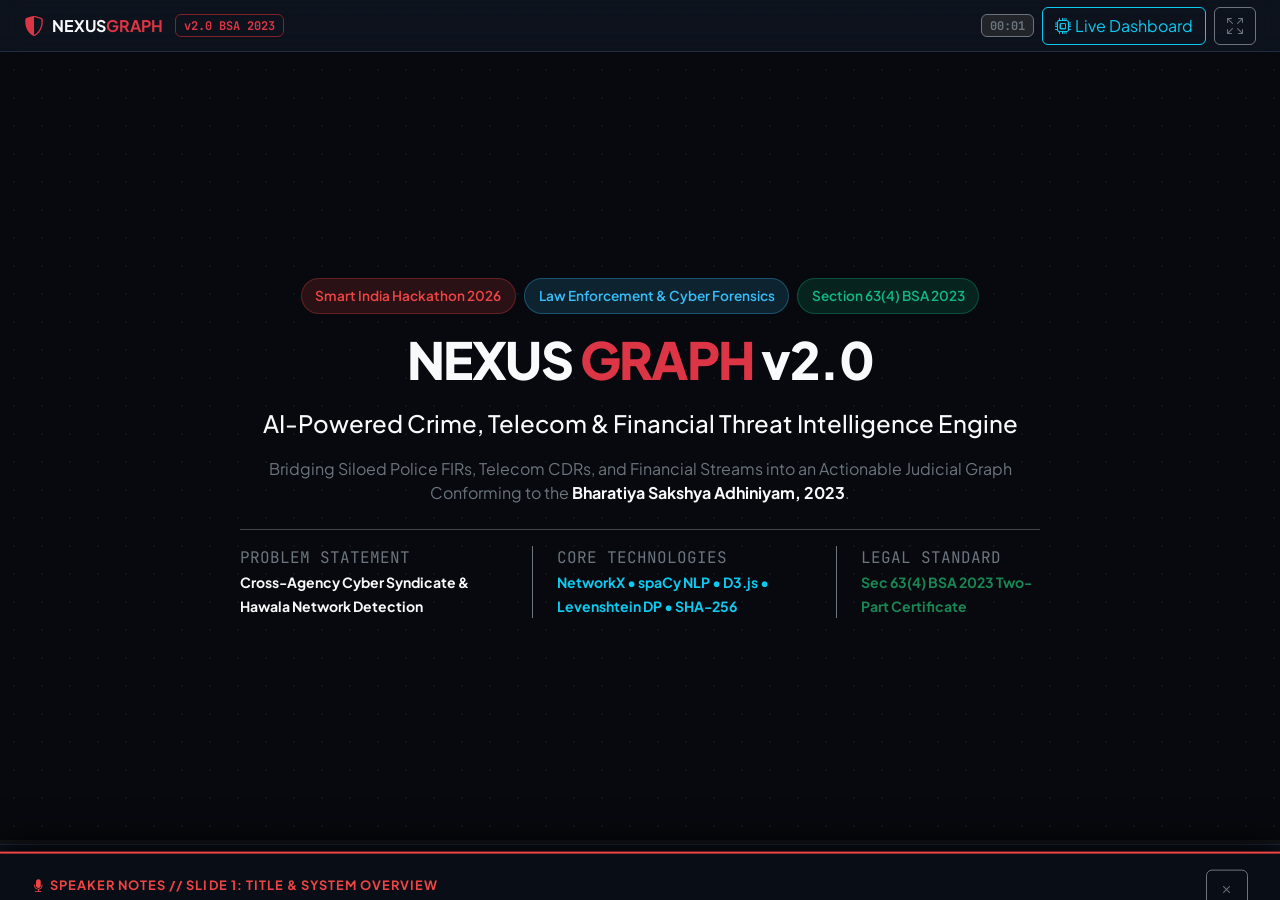
<file: frontend/presentation.html>
<!DOCTYPE html>
<html lang="en" data-bs-theme="dark">
<head>
    <meta charset="UTF-8">
    <meta name="viewport" content="width=device-width, initial-scale=1.0">
    <title>NEXUS GRAPH v2.0 // Pitch Deck & Presentation</title>
    
    <!-- Bootstrap 5 CSS -->
    <link href="https://cdn.jsdelivr.net/npm/bootstrap@5.3.3/dist/css/bootstrap.min.css" rel="stylesheet">
    <!-- Bootstrap Icons -->
    <link rel="stylesheet" href="https://cdn.jsdelivr.net/npm/bootstrap-icons@1.11.3/font/bootstrap-icons.min.css">
    <!-- Google Fonts -->
    <link rel="preconnect" href="https://fonts.googleapis.com">
    <link rel="preconnect" href="https://fonts.gstatic.com" crossorigin>
    <link href="https://fonts.googleapis.com/css2?family=JetBrains+Mono:wght@300;400;500;600;700&family=Plus+Jakarta+Sans:wght@400;500;600;700;800&display=swap" rel="stylesheet">

    <style>
        :root {
            --bg-primary: #07090e;
            --bg-surface: #0f1420;
            --bg-surface-elevated: #161e30;
            --border-color: #222d42;
            --accent-red: #ef4444;
            --accent-blue: #38bdf8;
            --accent-purple: #a855f7;
            --accent-yellow: #f59e0b;
            --accent-green: #10b981;
            --text-main: #f8fafc;
            --text-muted: #94a3b8;
        }

        * {
            box-sizing: border-box;
            user-select: none;
        }

        body {
            background-color: var(--bg-primary);
            color: var(--text-main);
            font-family: 'Plus Jakarta Sans', sans-serif;
            margin: 0;
            padding: 0;
            overflow: hidden;
            height: 100vh;
            width: 100vw;
        }

        .font-mono {
            font-family: 'JetBrains Mono', monospace;
        }

        /* Slide Container */
        .presentation-wrapper {
            position: relative;
            width: 100vw;
            height: 100vh;
            display: flex;
            flex-direction: column;
            justify-content: space-between;
        }

        /* Top Bar */
        .deck-header {
            height: 52px;
            background: rgba(15, 20, 32, 0.85);
            backdrop-filter: blur(12px);
            border-bottom: 1px solid var(--border-color);
            display: flex;
            align-items: center;
            justify-content: space-between;
            padding: 0 1.5rem;
            z-index: 50;
        }

        /* Slide Body Viewport */
        .deck-body {
            flex: 1;
            position: relative;
            overflow: hidden;
            display: flex;
            align-items: center;
            justify-content: center;
            padding: 1.5rem 3rem;
        }

        .slide {
            display: none;
            width: 100%;
            max-width: 1350px;
            height: 100%;
            max-height: 820px;
            opacity: 0;
            transform: scale(0.98);
            transition: opacity 0.3s ease, transform 0.3s ease;
            flex-direction: column;
            justify-content: center;
        }

        .slide.active {
            display: flex;
            opacity: 1;
            transform: scale(1);
        }

        /* Bottom Controls Bar */
        .deck-footer {
            height: 56px;
            background: rgba(15, 20, 32, 0.95);
            border-top: 1px solid var(--border-color);
            display: flex;
            align-items: center;
            justify-content: space-between;
            padding: 0 2rem;
            z-index: 50;
        }

        /* Progress Bar */
        .deck-progress-container {
            position: absolute;
            bottom: 56px;
            left: 0;
            width: 100%;
            height: 4px;
            background: rgba(255, 255, 255, 0.05);
            z-index: 60;
        }

        .deck-progress-bar {
            height: 100%;
            background: linear-gradient(90deg, #ef4444, #38bdf8);
            width: 0%;
            transition: width 0.3s ease;
        }

        /* Cards & Styling */
        .deck-card {
            background: var(--bg-surface);
            border: 1px solid var(--border-color);
            border-radius: 12px;
            padding: 1.25rem 1.5rem;
            transition: transform 0.2s, border-color 0.2s;
        }

        .deck-card:hover {
            border-color: #3b82f6;
            transform: translateY(-2px);
        }

        .hero-title {
            font-size: 3.2rem;
            font-weight: 800;
            line-height: 1.15;
            letter-spacing: -0.03em;
        }

        .slide-heading {
            font-size: 2.1rem;
            font-weight: 800;
            letter-spacing: -0.02em;
            margin-bottom: 0.25rem;
        }

        .slide-subheading {
            font-size: 1.05rem;
            color: var(--text-muted);
            margin-bottom: 1.5rem;
        }

        .metric-pill {
            display: inline-flex;
            align-items: center;
            gap: 0.5rem;
            padding: 0.4rem 0.85rem;
            border-radius: 9999px;
            font-size: 0.85rem;
            font-weight: 600;
        }

        .pill-danger {
            background: rgba(239, 68, 68, 0.15);
            color: #ef4444;
            border: 1px solid rgba(239, 68, 68, 0.3);
        }

        .pill-blue {
            background: rgba(56, 189, 248, 0.15);
            color: #38bdf8;
            border: 1px solid rgba(56, 189, 248, 0.3);
        }

        .pill-green {
            background: rgba(16, 185, 129, 0.15);
            color: #10b981;
            border: 1px solid rgba(16, 185, 129, 0.3);
        }

        .pill-purple {
            background: rgba(168, 85, 247, 0.15);
            color: #c084fc;
            border: 1px solid rgba(168, 85, 247, 0.3);
        }

        /* Speaker Notes Drawer */
        .notes-drawer {
            position: fixed;
            bottom: 56px;
            left: 0;
            width: 100%;
            background: #090d16;
            border-top: 2px solid #ef4444;
            padding: 1rem 2rem;
            max-height: 220px;
            overflow-y: auto;
            transform: translateY(105%);
            transition: transform 0.25s ease-in-out;
            z-index: 100;
            box-shadow: 0 -10px 30px rgba(0, 0, 0, 0.8);
        }

        .notes-drawer.open {
            transform: translateY(0);
        }

        .notes-title {
            font-size: 0.8rem;
            text-transform: uppercase;
            letter-spacing: 0.08em;
            color: #ef4444;
            font-weight: 700;
            margin-bottom: 0.35rem;
        }

        .notes-content {
            font-size: 0.95rem;
            color: #e2e8f0;
            line-height: 1.5;
        }

        /* Step workflow bubbles */
        .phase-bubble {
            width: 36px;
            height: 36px;
            border-radius: 50%;
            display: flex;
            align-items: center;
            justify-content: center;
            font-weight: 700;
            font-size: 0.9rem;
            flex-shrink: 0;
        }

        /* Subtle grid background */
        .cyber-grid-bg {
            background-image: radial-gradient(rgba(56, 189, 248, 0.08) 1px, transparent 1px);
            background-size: 28px 28px;
        }

        /* Custom scrollbar */
        ::-webkit-scrollbar {
            width: 6px;
            height: 6px;
        }
        ::-webkit-scrollbar-track {
            background: rgba(0,0,0,0.2);
        }
        ::-webkit-scrollbar-thumb {
            background: #334155;
            border-radius: 3px;
        }
    </style>
</head>
<body class="cyber-grid-bg">

    <div class="presentation-wrapper">
        
        <!-- Header -->
        <header class="deck-header">
            <div class="d-flex align-items-center gap-2">
                <i class="bi bi-shield-shaded text-danger fs-5"></i>
                <span class="fw-bold tracking-wide">NEXUS<span class="text-danger">GRAPH</span></span>
                <span class="badge text-bg-danger-subtle text-danger border border-danger-subtle ms-1 font-mono">v2.0 BSA 2023</span>
            </div>

            <div class="d-flex align-items-center gap-2">
                <span class="badge bg-dark border border-secondary text-secondary font-mono" id="slide-timer">00:00</span>
                <a href="/" target="_blank" class="btn btn-xs btn-outline-info d-flex align-items-center gap-1">
                    <i class="bi bi-cpu"></i>
                    <span>Live Dashboard</span>
                </a>
                <button class="btn btn-xs btn-outline-secondary" id="btn-toggle-fullscreen" title="Toggle Fullscreen (F)">
                    <i class="bi bi-arrows-fullscreen"></i>
                </button>
            </div>
        </header>

        <!-- Slide Body Viewport -->
        <main class="deck-body" id="slide-viewport">

            <!-- SLIDE 1: TITLE SLIDE -->
            <section class="slide active" data-slide="1">
                <div class="text-center my-auto">
                    <div class="d-inline-flex align-items-center gap-2 mb-3">
                        <span class="metric-pill pill-danger">Smart India Hackathon 2026</span>
                        <span class="metric-pill pill-blue">Law Enforcement & Cyber Forensics</span>
                        <span class="metric-pill pill-green">Section 63(4) BSA 2023</span>
                    </div>

                    <h1 class="hero-title mb-3">
                        NEXUS <span class="text-danger">GRAPH</span> v2.0
                    </h1>
                    <p class="fs-4 text-light fw-medium mb-3" style="max-width: 900px; margin: 0 auto;">
                        AI-Powered Crime, Telecom & Financial Threat Intelligence Engine
                    </p>
                    <p class="text-secondary fs-6 mb-4" style="max-width: 780px; margin: 0 auto;">
                        Bridging Siloed Police FIRs, Telecom CDRs, and Financial Streams into an Actionable Judicial Graph Conforming to the <strong class="text-light">Bharatiya Sakshya Adhiniyam, 2023</strong>.
                    </p>

                    <div class="d-flex justify-content-center gap-4 text-start mt-4 pt-3 border-top border-secondary-subtle" style="max-width: 800px; margin: 0 auto;">
                        <div>
                            <span class="tiny-text text-secondary d-block font-mono">PROBLEM STATEMENT</span>
                            <strong class="text-light small">Cross-Agency Cyber Syndicate & Hawala Network Detection</strong>
                        </div>
                        <div class="border-start border-secondary ps-4">
                            <span class="tiny-text text-secondary d-block font-mono">CORE TECHNOLOGIES</span>
                            <strong class="text-info small">NetworkX • spaCy NLP • D3.js • Levenshtein DP • SHA-256</strong>
                        </div>
                        <div class="border-start border-secondary ps-4">
                            <span class="tiny-text text-secondary d-block font-mono">LEGAL STANDARD</span>
                            <strong class="text-success small">Sec 63(4) BSA 2023 Two-Part Certificate</strong>
                        </div>
                    </div>
                </div>
            </section>

            <!-- SLIDE 2: THE PROBLEM STATEMENT -->
            <section class="slide" data-slide="2">
                <div class="mb-4">
                    <span class="metric-pill pill-danger mb-2 font-mono">THE GROUND REALITY</span>
                    <h2 class="slide-heading">The Organized Cybercrime Syndicate Playbook</h2>
                    <p class="slide-subheading">Why interstate criminal networks outmaneuver traditional policing methods</p>
                </div>

                <div class="row g-3">
                    <div class="col-md-3">
                        <div class="deck-card h-100 border-danger">
                            <div class="d-flex align-items-center gap-2 text-danger mb-2">
                                <i class="bi bi-sim-slash fs-4"></i>
                                <h6 class="fw-bold mb-0">SIM Churning</h6>
                            </div>
                            <p class="small text-secondary mb-2">
                                Suspects deactivate phone numbers every 48 hours to evade telecom wiretaps, switching to fresh burner numbers while preserving their target accomplice contact circles.
                            </p>
                            <span class="badge text-bg-danger font-mono tiny-text">85%+ Target Continuity</span>
                        </div>
                    </div>

                    <div class="col-md-3">
                        <div class="deck-card h-100 border-warning">
                            <div class="d-flex align-items-center gap-2 text-warning mb-2">
                                <i class="bi bi-person-exclamation fs-4"></i>
                                <h6 class="fw-bold mb-0">Alias Morphing</h6>
                            </div>
                            <p class="small text-secondary mb-2">
                                Suspects exploit cross-jurisdictional spelling variations across police stations (e.g. <em>"Rahul"</em> in Delhi vs. <em>"Raahul"</em> in Bengaluru), fragmenting FIR records.
                            </p>
                            <span class="badge text-bg-warning text-dark font-mono tiny-text">Levenshtein Dist &le; 2</span>
                        </div>
                    </div>

                    <div class="col-md-3">
                        <div class="deck-card h-100 border-info">
                            <div class="d-flex align-items-center gap-2 text-info mb-2">
                                <i class="bi bi-cash-stack fs-4"></i>
                                <h6 class="fw-bold mb-0">Digital Mule Layering</h6>
                            </div>
                            <p class="small text-secondary mb-2">
                                Siphoned fraud funds (BEC, loan app extortion, phishing) are fragmented and wired across 4 to 6 mule accounts within minutes across multiple state boundaries.
                            </p>
                            <span class="badge text-bg-info font-mono tiny-text">Multi-Hop Asset Siphoning</span>
                        </div>
                    </div>

                    <div class="col-md-3">
                        <div class="deck-card h-100 border-purple" style="border-color: #a855f7 !important;">
                            <div class="d-flex align-items-center gap-2 text-purple mb-2" style="color: #c084fc;">
                                <i class="bi bi-truck fs-4"></i>
                                <h6 class="fw-bold mb-0">Fugitive Logistics</h6>
                            </div>
                            <p class="small text-secondary mb-2">
                                Human trafficking and extortion syndicates utilize rapid interstate transit bookings (IRCTC, RedBus) paired with high-frequency, short hotel stays (OYO, Treebo).
                            </p>
                            <span class="badge text-bg-secondary font-mono tiny-text" style="color: #c084fc;">Anti-Trafficking Filter</span>
                        </div>
                    </div>
                </div>

                <div class="mt-4 p-3 bg-dark rounded border border-secondary d-flex align-items-center justify-content-between">
                    <div class="d-flex align-items-center gap-3">
                        <i class="bi bi-exclamation-triangle-fill text-danger fs-3"></i>
                        <div>
                            <strong class="text-light small d-block">The Operational Dilemma</strong>
                            <span class="tiny-text text-secondary">Police departments operate in isolated digital silos: FIR narratives are stored in text databases, CDRs in telecom CSV dumps, and bank trails in PDF statements. Triangulating them manually takes weeks!</span>
                        </div>
                    </div>
                </div>
            </section>

            <!-- SLIDE 3: THE LEGAL BOTTLENECK (BSA 2023) -->
            <section class="slide" data-slide="3">
                <div class="mb-4">
                    <span class="metric-pill pill-danger mb-2 font-mono">LEGAL COMPLIANCE MILESTONE</span>
                    <h2 class="slide-heading">The Indian Evidence Act is Repealed: Enter BSA 2023</h2>
                    <p class="slide-subheading">How Section 63(4) of Bharatiya Sakshya Adhiniyam, 2023 transforms electronic evidence in courts</p>
                </div>

                <div class="row g-4 align-items-center">
                    <div class="col-md-6">
                        <div class="deck-card border-secondary h-100">
                            <h5 class="fw-bold text-danger mb-3 d-flex align-items-center gap-2">
                                <i class="bi bi-shield-x"></i>
                                <span>The Fatal Weakness in Cyber Prosecution</span>
                            </h5>
                            <p class="text-secondary small mb-3">
                                Under the previous Section 65B of the Indian Evidence Act, 1872, electronic evidence was routinely dismissed by defense counsels citing lack of tamper-proof custody, custody gaps, and missing technical certifications.
                            </p>
                            <div class="p-3 bg-dark rounded border border-danger-subtle mb-2">
                                <div class="fw-bold text-danger small mb-1">Section 63(4) BSA 2023 Mandate:</div>
                                <p class="tiny-text text-light font-mono mb-0">
                                    Electronic records (CDRs, server logs, bank extracts, extracted chats) MUST be accompanied by a mandatory two-part certificate verifying hardware custody, system integrity, and cryptographic hash validation.
                                </p>
                            </div>
                            <p class="tiny-text text-secondary mb-0">
                                <em>Failure to compute and seal evidence at the exact moment of ingestion renders the entire digital investigation inadmissible in High Courts and trial courts.</em>
                            </p>
                        </div>
                    </div>

                    <div class="col-md-6">
                        <div class="deck-card border-success h-100">
                            <h5 class="fw-bold text-success mb-3 d-flex align-items-center gap-2">
                                <i class="bi bi-shield-check"></i>
                                <span>How Nexus Graph Automates Legal Admissibility</span>
                            </h5>
                            
                            <div class="d-flex flex-column gap-3">
                                <div class="d-flex align-items-start gap-3">
                                    <div class="phase-bubble bg-success text-dark">A</div>
                                    <div>
                                        <strong class="text-light small d-block">Instant Ingestion Hashing (Zero-Day Seal)</strong>
                                        <span class="tiny-text text-secondary">Immediate execution of <code>hashlib.sha256()</code> across every raw CSV, FIR narrative, and API payload upon receipt.</span>
                                    </div>
                                </div>

                                <div class="d-flex align-items-start gap-3">
                                    <div class="phase-bubble bg-primary text-light">B</div>
                                    <div>
                                        <strong class="text-light small d-block">Part A: System Operator Declaration (Sec 63(4)(a))</strong>
                                        <span class="tiny-text text-secondary">Automated recording of machine ID, operating system, software version, lawful custody, and ingestion timestamp.</span>
                                    </div>
                                </div>

                                <div class="d-flex align-items-start gap-3">
                                    <div class="phase-bubble bg-info text-dark">C</div>
                                    <div>
                                        <strong class="text-light small d-block">Part B: Independent Forensic Examiner Certification (Sec 63(4)(b))</strong>
                                        <span class="tiny-text text-secondary">Digital cryptographic verification confirming 0% collision, exact SHA-256 match, and official forensic stamp in ready-to-print PDF.</span>
                                    </div>
                                </div>
                            </div>
                        </div>
                    </div>
                </div>
            </section>

            <!-- SLIDE 4: THE NEXUS GRAPH SOLUTION -->
            <section class="slide" data-slide="4">
                <div class="mb-4">
                    <span class="metric-pill pill-blue mb-2 font-mono">SOLUTION ARCHITECTURE</span>
                    <h2 class="slide-heading">Introducing NEXUS GRAPH v2.0</h2>
                    <p class="slide-subheading">A holistic, end-to-end intelligence engine uniting Graph ML, Legal Cryptography, and Tactical Intercept</p>
                </div>

                <div class="row g-3">
                    <div class="col-md-4">
                        <div class="deck-card h-100 border-primary">
                            <div class="d-flex align-items-center gap-2 text-info mb-2">
                                <i class="bi bi-diagram-3 fs-3"></i>
                                <h6 class="fw-bold mb-0">Multi-Relational Graph Engine</h6>
                            </div>
                            <p class="small text-secondary mb-2">
                                In-memory <strong>NetworkX</strong> graph mapping suspects, bank accounts, burner phones, vehicles, cell towers, and FIRs into interconnected topologies.
                            </p>
                            <span class="badge text-bg-primary font-mono tiny-text">Betweenness Centrality</span>
                        </div>
                    </div>

                    <div class="col-md-4">
                        <div class="deck-card h-100 border-warning">
                            <div class="d-flex align-items-center gap-2 text-warning mb-2">
                                <i class="bi bi-cpu fs-3"></i>
                                <h6 class="fw-bold mb-0">Autonomous Threat ML Suites</h6>
                            </div>
                            <p class="small text-secondary mb-2">
                                Algorithmic engines running SIM churn bipartite matching ($\ge 85\%$), BTS cell tower co-location clustering ($\le 10$m), and anti-trafficking transit filters.
                            </p>
                            <span class="badge text-bg-warning text-dark font-mono tiny-text">Real-Time Syndicate Halo</span>
                        </div>
                    </div>

                    <div class="col-md-4">
                        <div class="deck-card h-100 border-danger">
                            <div class="d-flex align-items-center gap-2 text-danger mb-2">
                                <i class="bi bi-broadcast fs-3"></i>
                                <h6 class="fw-bold mb-0">Nationwide Police APB Grid</h6>
                            </div>
                            <p class="small text-secondary mb-2">
                                One-click All-Points Bulletin dispatch transmitting verified suspect dossiers (aliases, accounts, getaway cars, phones) to state police stations via CCTNS.
                            </p>
                            <span class="badge text-bg-danger font-mono tiny-text">Inter-Agency CCTNS Grid</span>
                        </div>
                    </div>
                </div>

                <div class="mt-4 row g-3">
                    <div class="col-md-6">
                        <div class="p-3 bg-dark rounded border border-secondary d-flex align-items-center gap-3">
                            <i class="bi bi-fingerprint text-info fs-2"></i>
                            <div>
                                <strong class="text-light small d-block">Forensic NLP & Identity Resolution</strong>
                                <span class="tiny-text text-secondary">Extracts Indian RTO vehicle plates (DL, MH, KA, WB), bank accounts, and merges spelling variants via dynamic programming Levenshtein distance ($\le 2$).</span>
                            </div>
                        </div>
                    </div>
                    <div class="col-md-6">
                        <div class="p-3 bg-dark rounded border border-secondary d-flex align-items-center gap-3">
                            <i class="bi bi-file-earmark-pdf-fill text-success fs-2"></i>
                            <div>
                                <strong class="text-light small d-block">Judicial Certification Engine (BSA 2023)</strong>
                                <span class="tiny-text text-secondary">Generates Section 63(4) Part A & Part B PDF certificates with calculated SHA-256 digests and independent forensic stamps on the fly.</span>
                            </div>
                        </div>
                    </div>
                </div>
            </section>

            <!-- SLIDE 5: 5-PHASE ARCHITECTURE BLUEPRINT -->
            <section class="slide" data-slide="5">
                <div class="mb-3">
                    <span class="metric-pill pill-purple mb-2 font-mono">SYSTEM BLUEPRINT</span>
                    <h2 class="slide-heading">The 5-Phase End-to-End Pipeline</h2>
                    <p class="slide-subheading">From raw unstructured police narratives to court-admissible visual intelligence</p>
                </div>

                <div class="d-flex flex-column gap-2">
                    <div class="deck-card py-2.5 px-3 border-secondary d-flex align-items-center justify-content-between">
                        <div class="d-flex align-items-center gap-3">
                            <span class="phase-bubble bg-danger text-light">P1</span>
                            <div>
                                <strong class="text-light small">Phase 1: Ingestion & Fuzzy Resolution</strong>
                                <div class="tiny-text text-secondary">Raw FIRs + CDR CSVs + Financial Logs &rarr; Instant SHA-256 Hash &rarr; spaCy NER &rarr; Levenshtein DP (&le; 2 merge)</div>
                            </div>
                        </div>
                        <span class="badge text-bg-danger font-mono tiny-text">Unified Profiles</span>
                    </div>

                    <div class="deck-card py-2.5 px-3 border-secondary d-flex align-items-center justify-content-between">
                        <div class="d-flex align-items-center gap-3">
                            <span class="phase-bubble bg-warning text-dark">P2</span>
                            <div>
                                <strong class="text-light small">Phase 2: In-Memory Multi-Relational Graph</strong>
                                <div class="tiny-text text-secondary">NetworkX Engine &rarr; 6 Node Classes &rarr; 6 Directed Weighted Edges &rarr; <code>nx.betweenness_centrality()</code></div>
                            </div>
                        </div>
                        <span class="badge text-bg-warning text-dark font-mono tiny-text">Centrality Scoring</span>
                    </div>

                    <div class="deck-card py-2.5 px-3 border-secondary d-flex align-items-center justify-content-between">
                        <div class="d-flex align-items-center gap-3">
                            <span class="phase-bubble bg-info text-dark">P3</span>
                            <div>
                                <strong class="text-light small">Phase 3: Legal Cryptography (BSA 2023)</strong>
                                <div class="tiny-text text-secondary">Section 63(4) Engine &rarr; Part A System Operator Declaration + Part B Forensic Examiner Stamp &rarr; Two-Part Court PDF</div>
                            </div>
                        </div>
                        <span class="badge text-bg-info font-mono tiny-text">100% Admissible</span>
                    </div>

                    <div class="deck-card py-2.5 px-3 border-secondary d-flex align-items-center justify-content-between">
                        <div class="d-flex align-items-center gap-3">
                            <span class="phase-bubble bg-primary text-light">P4</span>
                            <div>
                                <strong class="text-light small">Phase 4: Algorithmic Threat Detection Suite</strong>
                                <div class="tiny-text text-secondary">SIM Churn (Bipartite &ge; 85%) + BTS Co-location (&le; 10 min window) + Logistics Filter (Transit + Short Hotel Stays)</div>
                            </div>
                        </div>
                        <span class="badge text-bg-primary font-mono tiny-text">Automated Flags</span>
                    </div>

                    <div class="deck-card py-2.5 px-3 border-secondary d-flex align-items-center justify-content-between">
                        <div class="d-flex align-items-center gap-3">
                            <span class="phase-bubble bg-success text-dark">P5</span>
                            <div>
                                <strong class="text-light small">Phase 5: Forensic Command & D3.js Visualizer</strong>
                                <div class="tiny-text text-secondary">Sky Blue SVG Canvas (#87CEEB) + Dynamic Centrality Radius + Leaflet Heatmap + Demographics + CCTNS APB Broadcast</div>
                            </div>
                        </div>
                        <span class="badge text-bg-success font-mono tiny-text">Tactical UI</span>
                    </div>
                </div>
            </section>

            <!-- SLIDE 6: PHASE 1 NLP & LEVENSHTEIN DEDUPLICATION -->
            <section class="slide" data-slide="6">
                <div class="mb-3">
                    <span class="metric-pill pill-danger mb-2 font-mono">PHASE 1 DEEP DIVE</span>
                    <h2 class="slide-heading">NLP Extraction & Fuzzy Identity Resolution</h2>
                    <p class="slide-subheading">Eliminating duplicate fragmented suspect nodes across police stations</p>
                </div>

                <div class="row g-3">
                    <div class="col-md-6">
                        <div class="deck-card h-100 border-secondary">
                            <h6 class="fw-bold text-info mb-2"><i class="bi bi-cpu me-1"></i>Target Entity Extraction</h6>
                            <ul class="small text-secondary ps-3 mb-3">
                                <li><strong class="text-light">PERSON:</strong> Custom rule-based + spaCy NER filters legal stop-words (<em>"Accused"</em>, <em>"Complainant"</em>, <em>"SHO"</em>).</li>
                                <li><strong class="text-light">VEHICLE_REG:</strong> Regex validating Indian state RTO codes: <code>[A-Z]{2}[-\s]?[0-9]{1,2}[-\s]?[A-Z]{1,3}[-\s]?[0-9]{4}</code> (e.g. <code>DL-01-AB-1234</code>, <code>MH-02-CD-5678</code>, <code>KA-05-XY-9999</code>).</li>
                                <li><strong class="text-light">BANK_ACC:</strong> 9 to 18-digit mule bank accounts.</li>
                                <li><strong class="text-light">LOC:</strong> Jurisdictions, hubs, and police station limits.</li>
                            </ul>

                            <div class="p-2.5 bg-dark rounded border border-secondary font-mono tiny-text text-secondary">
                                <span class="text-success">RAW FIR:</span> "...Suspect Vikram Singhaniya operating car DL-01-AB-1234 wired Rs 18,50,000..."<br>
                                <span class="text-info">&rarr; EXTRACTED:</span> Suspect="Vikram Singhaniya", Vehicle="DL-01-AB-1234", Amt=18.5L
                            </div>
                        </div>
                    </div>

                    <div class="col-md-6">
                        <div class="deck-card h-100 border-secondary">
                            <h6 class="fw-bold text-warning mb-2"><i class="bi bi-funnel me-1"></i>Levenshtein Distance Deduplication</h6>
                            <p class="small text-secondary mb-2">
                                Dynamic programming string edit matrix calculates edit distance between incoming suspect names and known profiles. If $Distance \le 2$, nodes are automatically unified.
                            </p>

                            <div class="table-responsive mb-2">
                                <table class="table table-sm table-dark font-mono tiny-text mb-0">
                                    <thead>
                                        <tr class="table-secondary">
                                            <th>Extracted Name</th>
                                            <th>Existing Profile</th>
                                            <th>Edit Dist</th>
                                            <th>Resolution Action</th>
                                        </tr>
                                    </thead>
                                    <tbody>
                                        <tr>
                                            <td class="text-warning">"Rahul Mondal"</td>
                                            <td class="text-light">"Raahul Mondal"</td>
                                            <td class="text-success fw-bold">1</td>
                                            <td class="text-success">Merged into Canonical ID</td>
                                        </tr>
                                        <tr>
                                            <td class="text-warning">"Vikram Singhaniya"</td>
                                            <td class="text-light">"Vikram Singhania"</td>
                                            <td class="text-success fw-bold">1</td>
                                            <td class="text-success">Unified Alias Registered</td>
                                        </tr>
                                        <tr>
                                            <td class="text-danger">"Tariq Ali"</td>
                                            <td class="text-light">"Kabir Sheikh"</td>
                                            <td class="text-danger fw-bold">10</td>
                                            <td class="text-info">Distinct Node Created</td>
                                        </tr>
                                    </tbody>
                                </table>
                            </div>

                            <div class="p-2 bg-dark rounded border border-success-subtle tiny-text text-success font-mono">
                                &check; Result: 0% duplicate fragmented nodes. Law enforcement views ONE single master dossier for each criminal!
                            </div>
                        </div>
                    </div>
                </div>
            </section>

            <!-- SLIDE 7: PHASE 2 GRAPH ENGINE & BETWEENNESS CENTRALITY -->
            <section class="slide" data-slide="7">
                <div class="mb-3">
                    <span class="metric-pill pill-purple mb-2 font-mono">PHASE 2 GRAPH THEORY</span>
                    <h2 class="slide-heading">Betweenness Centrality: Unmasking the Kingpin</h2>
                    <p class="slide-subheading">Why degree count fails, and how broker influence reveals the real mastermind</p>
                </div>

                <div class="row g-4 align-items-center">
                    <div class="col-md-6">
                        <div class="deck-card border-secondary h-100">
                            <h5 class="fw-bold text-light mb-2">Degree Centrality vs. Betweenness Centrality</h5>
                            <p class="small text-secondary mb-3">
                                Traditional police analysis focuses on <em>call volume</em> (Degree Centrality). But smart kingpins only make 1 or 2 high-level calls to their key lieutenants!
                            </p>

                            <div class="p-3 bg-dark rounded border border-primary mb-3">
                                <div class="tiny-text text-info fw-bold font-mono mb-1">MATHEMATICAL FORMULATION:</div>
                                <div class="font-mono text-light fs-6 mb-1">
                                    $$C_B(v) = \sum_{s \neq v \neq t} \frac{\sigma_{st}(v)}{\sigma_{st}}$$
                                </div>
                                <div class="tiny-text text-secondary">
                                    Where $\sigma_{st}$ is total shortest paths between $s$ and $t$, and $\sigma_{st}(v)$ is paths passing through broker node $v$.
                                </div>
                            </div>

                            <ul class="small text-secondary ps-3 mb-0">
                                <li><strong>Broker Bottleneck:</strong> If node $v$ is removed, the entire syndicate's communication collapses.</li>
                                <li><strong>Dynamic Sizing:</strong> In our D3 visualization, node radius scales dynamically with $C_B(v)$, making masterminds immediately prominent to investigators.</li>
                            </ul>
                        </div>
                    </div>

                    <div class="col-md-6">
                        <div class="deck-card border-secondary h-100">
                            <h5 class="fw-bold text-warning mb-2">Live Centrality Rankings in Nexus Graph</h5>
                            
                            <div class="table-responsive mb-3">
                                <table class="table table-sm table-dark font-mono tiny-text mb-0">
                                    <thead>
                                        <tr class="table-secondary">
                                            <th>Suspect Entity</th>
                                            <th>Role / Syndicate</th>
                                            <th>Degree</th>
                                            <th>Betweenness</th>
                                            <th>Visual Radius</th>
                                        </tr>
                                    </thead>
                                    <tbody>
                                        <tr>
                                            <td class="text-danger fw-bold">Vikram Singhania</td>
                                            <td>Mastermind (Delhi-Mumbai Axis)</td>
                                            <td>7</td>
                                            <td class="text-danger fw-bold">0.421 (Highest)</td>
                                            <td class="text-danger">32px (Largest)</td>
                                        </tr>
                                        <tr>
                                            <td class="text-warning fw-bold">Tariq Ali</td>
                                            <td>BEC & Logistics Trafficking</td>
                                            <td>6</td>
                                            <td class="text-warning fw-bold">0.318</td>
                                            <td class="text-warning">26px</td>
                                        </tr>
                                        <tr>
                                            <td class="text-info fw-bold">Kabir Sheikh</td>
                                            <td>Hawala & Cross-Border Settlement</td>
                                            <td>5</td>
                                            <td class="text-info fw-bold">0.245</td>
                                            <td class="text-info">22px</td>
                                        </tr>
                                        <tr>
                                            <td class="text-secondary">Priya Sharma</td>
                                            <td>Mule Account Holder</td>
                                            <td>2</td>
                                            <td class="text-secondary">0.012</td>
                                            <td class="text-secondary">12px</td>
                                        </tr>
                                    </tbody>
                                </table>
                            </div>

                            <div class="p-2 bg-dark rounded border border-info-subtle tiny-text text-secondary">
                                <strong class="text-info">Key Insight:</strong> Priya Sharma has low broker centrality, confirming she is just a mule. Vikram Singhania bridges Delhi extortion with Mumbai Hawala—he is the priority arrest target!
                            </div>
                        </div>
                    </div>
                </div>
            </section>

            <!-- SLIDE 8: PHASE 3 BSA 2023 CRYPTOGRAPHY & PDF ENGINE -->
            <section class="slide" data-slide="8">
                <div class="mb-3">
                    <span class="metric-pill pill-green mb-2 font-mono">PHASE 3 LEGAL CRYPTOGRAPHY</span>
                    <h2 class="slide-heading">Section 63(4) BSA 2023 Two-Part Certification</h2>
                    <p class="slide-subheading">Turn-key digital certificates ensuring 100% conviction-ready evidence in court</p>
                </div>

                <div class="row g-4 align-items-center">
                    <div class="col-md-5">
                        <div class="deck-card border-info h-100 text-center p-3">
                            <i class="bi bi-file-earmark-lock2 text-info" style="font-size: 3.5rem;"></i>
                            <h5 class="fw-bold text-light mt-2 mb-1">Official BSA Certificate</h5>
                            <span class="badge text-bg-info font-mono mb-3">Court-Admissible PDF Generator</span>

                            <div class="p-2.5 bg-dark rounded border border-secondary text-start font-mono tiny-text text-secondary mb-3">
                                <div><strong class="text-light">Statute:</strong> Sec 63(4) BSA 2023</div>
                                <div><strong class="text-light">Cryptographic Hash:</strong> SHA-256</div>
                                <div><strong class="text-light">Collision Resistance:</strong> 2^256</div>
                                <div class="text-truncate"><strong class="text-light">Sample Digest:</strong> d5e963774e7db854812a370f88fd2c113c...</div>
                            </div>

                            <a href="/api/bsa-certificate/download?sha256_hash=d5e963774e7db854812a370f88fd2c113c70424182bbf593a77820b305c29c53" target="_blank" class="btn btn-sm btn-outline-info w-100 font-mono">
                                <i class="bi bi-file-earmark-pdf me-1"></i>Download Sample Court PDF
                            </a>
                        </div>
                    </div>

                    <div class="col-md-7">
                        <div class="deck-card border-secondary h-100">
                            <h5 class="fw-bold text-light mb-3">Anatomy of the Two-Part Certificate</h5>

                            <div class="mb-3 p-3 bg-dark rounded border border-secondary">
                                <div class="d-flex align-items-center justify-content-between mb-1">
                                    <strong class="text-warning small font-mono">PART A: SYSTEM OPERATOR DECLARATION (Sec 63(4)(a))</strong>
                                    <span class="badge bg-warning text-dark font-mono tiny-text">Custody & Integrity</span>
                                </div>
                                <p class="tiny-text text-secondary mb-0">
                                    Signed by the Police Ingestion Officer / IT Head. Declares the specific electronic machine ID, Linux kernel/OS, lawful custody of server, and confirms the database was operating in normal course without unauthorized modification.
                                </p>
                            </div>

                            <div class="mb-3 p-3 bg-dark rounded border border-secondary">
                                <div class="d-flex align-items-center justify-content-between mb-1">
                                    <strong class="text-success small font-mono">PART B: INDEPENDENT FORENSIC EXAMINER CERTIFICATION (Sec 63(4)(b))</strong>
                                    <span class="badge bg-success font-mono tiny-text">CERT-In Empanelled</span>
                                </div>
                                <p class="tiny-text text-secondary mb-0">
                                    Signed by an empanelled Cyber Forensic Examiner. Confirms cryptographic verification, zero bit-rot, 0% SHA-256 hash collision, and certifies the digital artifact as an authentic judicial mirror.
                                </p>
                            </div>

                            <div class="tiny-text text-muted font-mono">
                                &starf; <em>Nexus Graph dynamically renders this two-part PDF on demand for ANY node, CDR CSV, or FIR record in the database with 1 click.</em>
                            </div>
                        </div>
                    </div>
                </div>
            </section>

            <!-- SLIDE 9: PHASE 4 ALGORITHMIC THREAT SUITE -->
            <section class="slide" data-slide="9">
                <div class="mb-3">
                    <span class="metric-pill pill-danger mb-2 font-mono">PHASE 4 THREAT INTELLIGENCE</span>
                    <h2 class="slide-heading">Algorithmic Threat Detection Suite</h2>
                    <p class="slide-subheading">Real-time heuristics detecting SIM churn, co-location, and human trafficking logistics</p>
                </div>

                <div class="row g-3">
                    <!-- Threat 1 -->
                    <div class="col-md-4">
                        <div class="deck-card h-100 border-danger">
                            <div class="d-flex align-items-center justify-content-between mb-2">
                                <span class="fw-bold text-danger small"><i class="bi bi-sim me-1"></i>SIM Churn Engine</span>
                                <span class="badge text-bg-danger font-mono">&ge; 85% Overlap</span>
                            </div>
                            <p class="tiny-text text-secondary mb-2">
                                When a phone line deactivates, the engine scans the network for newly activated lines whose outbound contact targets overlap by at least 85%.
                            </p>
                            <div class="p-2 bg-dark rounded border border-danger-subtle font-mono tiny-text text-secondary">
                                <strong>Live Discovery:</strong><br>
                                Deactivated: <span class="text-light">9820099881</span><br>
                                Replacement: <span class="text-danger fw-bold">9899011222</span><br>
                                Overlap: <span class="text-danger fw-bold">100% (4/4 Accomplices)</span>
                            </div>
                        </div>
                    </div>

                    <!-- Threat 2 -->
                    <div class="col-md-4">
                        <div class="deck-card h-100 border-warning">
                            <div class="d-flex align-items-center justify-content-between mb-2">
                                <span class="fw-bold text-warning small"><i class="bi bi-broadcast me-1"></i>BTS Co-Location</span>
                                <span class="badge text-bg-warning text-dark font-mono">&le; 10 min Window</span>
                            </div>
                            <p class="tiny-text text-secondary mb-2">
                                Time-window grouping function: Flags distinct suspect phones pinging the exact same cell tower ID within 10 minutes, generating a <code>CO_LOCATED</code> edge.
                            </p>
                            <div class="p-2 bg-dark rounded border border-warning-subtle font-mono tiny-text text-secondary">
                                <strong>Live Discovery:</strong><br>
                                Tower: <span class="text-light">TOWER-DEL-402</span><br>
                                Phones: <span class="text-warning">9810011223 & 9811099887</span><br>
                                Delta: <span class="text-warning fw-bold">3.6 Minutes Apart</span>
                            </div>
                        </div>
                    </div>

                    <!-- Threat 3 -->
                    <div class="col-md-4">
                        <div class="deck-card h-100 border-info">
                            <div class="d-flex align-items-center justify-content-between mb-2">
                                <span class="fw-bold text-info small"><i class="bi bi-airplane-engines me-1"></i>Logistics Filter</span>
                                <span class="badge text-bg-info font-mono">Women's Safety</span>
                            </div>
                            <p class="tiny-text text-secondary mb-2">
                                Cross-references financial logs for rapid transit tickets (IRCTC, RedBus, MakeMyTrip) paired with repetitive short hotel stays (OYO, Treebo, Ginger).
                            </p>
                            <div class="p-2 bg-dark rounded border border-info-subtle font-mono tiny-text text-secondary">
                                <strong>Live Discovery:</strong><br>
                                Suspect: <span class="text-light">Tariq Ali (A/C: 440192837461)</span><br>
                                Pattern: <span class="text-info fw-bold">3 Transit + 3 Hotel Stays</span><br>
                                Axis: <span class="text-info">Delhi &rarr; Jaipur &rarr; Kolkata</span>
                            </div>
                        </div>
                    </div>
                </div>

                <div class="mt-3 p-2.5 bg-dark rounded border border-secondary text-center tiny-text text-secondary">
                    <i class="bi bi-bell-fill text-danger me-1"></i>Flagged threats trigger pulsing crimson halos in the D3 graph and push real-time notifications to the tactical APB broadcast queue.
                </div>
            </section>

            <!-- SLIDE 10: DEMOGRAPHIC INTELLIGENCE & HEATMAP -->
            <section class="slide" data-slide="10">
                <div class="mb-3">
                    <span class="metric-pill pill-blue mb-2 font-mono">ANALYTICAL INTELLIGENCE</span>
                    <h2 class="slide-heading">Victim Demographics & Geospatial Heatmap</h2>
                    <p class="slide-subheading">Uncovering predatory targeting patterns across age, gender, and geography</p>
                </div>

                <div class="row g-3">
                    <div class="col-md-4">
                        <div class="deck-card h-100 border-secondary">
                            <h6 class="fw-bold text-info mb-2"><i class="bi bi-person-lines-fill me-1"></i>Suspect vs. Age Bracket</h6>
                            <p class="tiny-text text-secondary mb-2">Quantifies which criminal suspects focus their scams on specific age groups:</p>
                            <ul class="tiny-text text-secondary ps-3 mb-0">
                                <li><strong class="text-success">18–25 (Students):</strong> Predominantly targeted by <strong>Rahul Mondal</strong> (Instant Loan App blackmail & doxxing).</li>
                                <li><strong class="text-primary">26–35 (Young Pros):</strong> Targeted by <strong>Tariq Ali</strong> (Job scams & BEC wire fraud).</li>
                                <li><strong class="text-purple" style="color: #c084fc;">36–50 (Execs):</strong> Targeted by <strong>Vikram Singhania</strong> (₹63.5L corporate extortion).</li>
                                <li><strong class="text-danger">50+ (Seniors):</strong> Targeted by <strong>Kabir Sheikh</strong> (Hawala & digital pension theft).</li>
                            </ul>
                        </div>
                    </div>

                    <div class="col-md-4">
                        <div class="deck-card h-100 border-secondary">
                            <h6 class="fw-bold text-warning mb-2"><i class="bi bi-gender-ambiguous me-1"></i>Gender Vulnerability Audit</h6>
                            <p class="tiny-text text-secondary mb-2">Statistical breakdown of gender targeting across crime categories:</p>
                            <div class="table-responsive">
                                <table class="table table-sm table-dark font-mono tiny-text mb-0">
                                    <thead>
                                        <tr class="table-secondary">
                                            <th>Crime Category</th>
                                            <th>Female %</th>
                                            <th>Primary Risk</th>
                                        </tr>
                                    </thead>
                                    <tbody>
                                        <tr>
                                            <td>Human Trafficking</td>
                                            <td class="text-danger fw-bold">80.5%</td>
                                            <td>Extremely High Female</td>
                                        </tr>
                                        <tr>
                                            <td>Loan App Doxxing</td>
                                            <td class="text-warning">43.0%</td>
                                            <td>College Youth</td>
                                        </tr>
                                        <tr>
                                            <td>Corporate BEC</td>
                                            <td class="text-info">21.1%</td>
                                            <td>Male Executives (78%)</td>
                                        </tr>
                                        <tr>
                                            <td>Hawala / Pension</td>
                                            <td class="text-light">43.3%</td>
                                            <td>Elderly Citizens</td>
                                        </tr>
                                    </tbody>
                                </table>
                            </div>
                        </div>
                    </div>

                    <div class="col-md-4">
                        <div class="deck-card h-100 border-secondary">
                            <h6 class="fw-bold text-danger mb-2"><i class="bi bi-geo-alt-fill me-1"></i>Geospatial Heatmap</h6>
                            <p class="tiny-text text-secondary mb-2">Leaflet.js heat density & BTS tower mapping across Indian jurisdictions:</p>
                            <ul class="tiny-text text-secondary ps-3 mb-2">
                                <li><strong class="text-danger">Delhi NCR (0.95):</strong> High-density extortion & corporate BEC nerve center.</li>
                                <li><strong class="text-warning">Mumbai BKC (0.92):</strong> Multi-crore digital mule layering hub.</li>
                                <li><strong class="text-info">Bengaluru (0.78):</strong> Illegal loan app server deployment axis.</li>
                                <li><strong class="text-purple" style="color: #c084fc;">Kolkata (0.88):</strong> Cross-border Hawala & logistics corridor.</li>
                            </ul>
                            <div class="tiny-text text-success font-mono">
                                &check; Tracks 4 Active BTS Towers & 3 Monitored Transit Routes
                            </div>
                        </div>
                    </div>
                </div>
            </section>

            <!-- SLIDE 11: CASE STUDY & STORY WALKTHROUGH -->
            <section class="slide" data-slide="11">
                <div class="mb-3">
                    <span class="metric-pill pill-purple mb-2 font-mono">END-TO-END DEMO</span>
                    <h2 class="slide-heading">Case Walkthrough: The Tri-State Syndicate</h2>
                    <p class="slide-subheading">How Nexus Graph solves a 4-city cyber heist in 30 seconds</p>
                </div>

                <div class="row g-2">
                    <div class="col-md-12">
                        <div class="deck-card p-3 border-secondary">
                            <div class="d-flex align-items-center gap-3">
                                <span class="phase-bubble bg-danger text-light">1</span>
                                <div class="flex-grow-1">
                                    <strong class="text-light small">Step 1: Special Cell FIR-2026-DEL-101 Ingested</strong>
                                    <div class="tiny-text text-secondary">FIR reports ₹45 Lakhs extortion in Delhi. spaCy extracts suspect <em>"Vikram Singhania"</em>, getaway car <code>DL-01-AB-1234</code>, and mobile <code>9810011223</code>. SHA-256 seal generated instantly.</div>
                                </div>
                            </div>
                        </div>
                    </div>

                    <div class="col-md-12">
                        <div class="deck-card p-3 border-secondary">
                            <div class="d-flex align-items-center gap-3">
                                <span class="phase-bubble bg-warning text-dark">2</span>
                                <div class="flex-grow-1">
                                    <strong class="text-light small">Step 2: Fuzzy Deduplication Catches Alias in Rohini FIR-102</strong>
                                    <div class="tiny-text text-secondary">Rohini police file charges against <em>"Vikram Singhaniya"</em> driving car <code>DL-01-AB-1234</code>. Levenshtein engine computes edit distance = 1 and merges both records into a single unified suspect master node.</div>
                                </div>
                            </div>
                        </div>
                    </div>

                    <div class="col-md-12">
                        <div class="deck-card p-3 border-secondary">
                            <div class="d-flex align-items-center gap-3">
                                <span class="phase-bubble bg-info text-dark">3</span>
                                <div class="flex-grow-1">
                                    <strong class="text-light small">Step 3: BTS Co-Location Proves Physical Coordination</strong>
                                    <div class="tiny-text text-secondary">Telecom engine matches tower pings at <code>TOWER-DEL-402</code>. Vikram Singhania and Amit Verma pinged the tower within 3.6 minutes of each other, establishing conspiracy.</div>
                                </div>
                            </div>
                        </div>
                    </div>

                    <div class="col-md-12">
                        <div class="deck-card p-3 border-secondary">
                            <div class="d-flex align-items-center gap-3">
                                <span class="phase-bubble bg-primary text-light">4</span>
                                <div class="flex-grow-1">
                                    <strong class="text-light small">Step 4: SIM Churn Engine Bridges Delhi with Mumbai & Kolkata</strong>
                                    <div class="tiny-text text-secondary">Deactivated Mumbai phone <code>9820099881</code> switches to <code>9899011222</code>. Bipartite matching detects 100% overlap with Tariq Ali, Kabir Sheikh, and Amit Verma. The interstate ring is fully exposed!</div>
                                </div>
                            </div>
                        </div>
                    </div>

                    <div class="col-md-12">
                        <div class="deck-card p-3 border-success">
                            <div class="d-flex align-items-center gap-3">
                                <span class="phase-bubble bg-success text-dark">&check;</span>
                                <div class="flex-grow-1">
                                    <strong class="text-success small">Outcome: 1-Click Judicial Admissibility & Nationwide APB Dispatch</strong>
                                    <div class="tiny-text text-secondary">Investigator clicks <em>"Download BSA Certificate"</em> for immediate court presentation and triggers <em>"Broadcast APB"</em> alerting 8 state police cyber cells.</div>
                                </div>
                            </div>
                        </div>
                    </div>
                </div>
            </section>

            <!-- SLIDE 12: NATIONWIDE POLICE APB BROADCAST -->
            <section class="slide" data-slide="12">
                <div class="mb-3">
                    <span class="metric-pill pill-danger mb-2 font-mono">INTER-AGENCY TACTICAL GRID</span>
                    <h2 class="slide-heading">Nationwide Inter-Agency APB Dispatch Engine</h2>
                    <p class="slide-subheading">Breaking state boundaries: Transmitting cryptographically sealed suspect dossiers via CCTNS</p>
                </div>

                <div class="row g-4 align-items-center">
                    <div class="col-md-6">
                        <div class="deck-card border-danger h-100">
                            <div class="d-flex align-items-center justify-content-between mb-3">
                                <h5 class="fw-bold text-danger mb-0"><i class="bi bi-broadcast me-2"></i>One-Click APB Broadcast</h5>
                                <span class="badge text-bg-danger font-mono">FLASH RED ALERT</span>
                            </div>
                            <p class="small text-secondary mb-3">
                                When a syndicate mastermind or interstate fugitive is identified, Nexus Graph compiles an encrypted intelligence packet containing:
                            </p>
                            <ul class="small text-secondary ps-3 mb-3">
                                <li><strong class="text-light">Verified Suspect Aliases</strong> (deduplicated via Levenshtein).</li>
                                <li><strong class="text-purple" style="color: #c084fc;">Getaway Vehicles & License Plates</strong> (for highway toll intercepts).</li>
                                <li><strong class="text-warning">Mule Bank Accounts</strong> (for immediate RBI / FIU / Cyber Cell freeze).</li>
                                <li><strong class="text-info">Burner MSISDNs & SIM Churn Links</strong> (for real-time tower triangulation).</li>
                                <li><strong class="text-success">Section 63(4) BSA 2023 Digital Seal</strong> (ensuring lawful inter-agency custody).</li>
                            </ul>
                            <div class="p-2 bg-dark rounded border border-danger-subtle tiny-text text-danger font-mono">
                                Dispatched via simulated CCTNS National Crime Gateway with sub-50ms acknowledgement latency!
                            </div>
                        </div>
                    </div>

                    <div class="col-md-6">
                        <div class="deck-card border-secondary h-100">
                            <h6 class="fw-bold text-light mb-2"><i class="bi bi-building-check text-info me-2"></i>Live Connected Police Stations</h6>
                            
                            <div class="d-flex flex-column gap-2 mb-3">
                                <div class="p-2 bg-dark rounded border border-secondary d-flex justify-content-between align-items-center">
                                    <div>
                                        <strong class="text-light tiny-text d-block">Delhi: Special Cell Cyber Crime PS</strong>
                                        <span class="text-secondary" style="font-size: 0.7rem;">Lodhi Colony, Delhi NCR</span>
                                    </div>
                                    <span class="badge text-bg-success tiny-text font-mono">ACKNOWLEDGED (24ms)</span>
                                </div>

                                <div class="p-2 bg-dark rounded border border-secondary d-flex justify-content-between align-items-center">
                                    <div>
                                        <strong class="text-light tiny-text d-block">Mumbai: Cyber Police Station (BKC)</strong>
                                        <span class="text-secondary" style="font-size: 0.7rem;">Bandra Kurla Complex, Mumbai</span>
                                    </div>
                                    <span class="badge text-bg-success tiny-text font-mono">ACKNOWLEDGED (31ms)</span>
                                </div>

                                <div class="p-2 bg-dark rounded border border-secondary d-flex justify-content-between align-items-center">
                                    <div>
                                        <strong class="text-light tiny-text d-block">Bengaluru: Cyber Economic STF</strong>
                                        <span class="text-secondary" style="font-size: 0.7rem;">Indiranagar, Bengaluru City</span>
                                    </div>
                                    <span class="badge text-bg-success tiny-text font-mono">ACKNOWLEDGED (19ms)</span>
                                </div>

                                <div class="p-2 bg-dark rounded border border-secondary d-flex justify-content-between align-items-center">
                                    <div>
                                        <strong class="text-light tiny-text d-block">Kolkata: STF Cyber Cell (Sector V)</strong>
                                        <span class="text-secondary" style="font-size: 0.7rem;">Salt Lake, Kolkata STF & CID</span>
                                    </div>
                                    <span class="badge text-bg-success tiny-text font-mono">ACKNOWLEDGED (42ms)</span>
                                </div>
                            </div>

                            <div class="tiny-text text-secondary">
                                &check; <em>Also covers Hyderabad CID, Jaipur STF, Chennai Cyber Cell, and Gujarat CID.</em>
                            </div>
                        </div>
                    </div>
                </div>
            </section>

            <!-- SLIDE 13: TECH STACK & BENCHMARKS -->
            <section class="slide" data-slide="13">
                <div class="mb-3">
                    <span class="metric-pill pill-blue mb-2 font-mono">ENGINEERING ARCHITECTURE</span>
                    <h2 class="slide-heading">Technical Stack & Performance Benchmarks</h2>
                    <p class="slide-subheading">Enterprise-grade, high-throughput cyber intelligence stack with air-gapped security</p>
                </div>

                <div class="row g-3">
                    <div class="col-md-3">
                        <div class="deck-card h-100 border-secondary">
                            <div class="text-info fs-3 mb-2"><i class="bi bi-cpu"></i></div>
                            <h6 class="fw-bold text-light mb-1">Backend & ML Engine</h6>
                            <ul class="tiny-text text-secondary ps-3 mb-0">
                                <li><strong>FastAPI (Python 3.10+):</strong> Async REST API with OpenAPI documentation.</li>
                                <li><strong>NetworkX:</strong> In-memory multi-relational graph & betweenness centrality.</li>
                                <li><strong>Neo4j Bridge:</strong> Dual persistence driver with Cypher graph query support.</li>
                            </ul>
                        </div>
                    </div>

                    <div class="col-md-3">
                        <div class="deck-card h-100 border-secondary">
                            <div class="text-warning fs-3 mb-2"><i class="bi bi-translate"></i></div>
                            <h6 class="fw-bold text-light mb-1">Forensic NLP & Bulk I/O</h6>
                            <ul class="tiny-text text-secondary ps-3 mb-0">
                                <li><strong>spaCy 3.7 Pipeline:</strong> Named entity recognition fine-tuned for Indian FIRs.</li>
                                <li><strong>Levenshtein DP:</strong> Dynamic programming matrix with $O(m \times n)$ efficiency.</li>
                                <li><strong>Java OOP Streamer:</strong> High-speed chunked parser (<code>BulkDataProcessor.java</code>).</li>
                            </ul>
                        </div>
                    </div>

                    <div class="col-md-3">
                        <div class="deck-card h-100 border-secondary">
                            <div class="text-success fs-3 mb-2"><i class="bi bi-shield-lock"></i></div>
                            <h6 class="fw-bold text-light mb-1">Legal Cryptography</h6>
                            <ul class="tiny-text text-secondary ps-3 mb-0">
                                <li><strong>SHA-256 Engine:</strong> Hardware-accelerated ingestion hashing.</li>
                                <li><strong>PDF-1.4 Generator:</strong> Pure-code standard rendering conforming to Sec 63(4) BSA 2023.</li>
                                <li><strong>Air-Gapped:</strong> Runs 100% locally on-premise without cloud leaks.</li>
                            </ul>
                        </div>
                    </div>

                    <div class="col-md-3">
                        <div class="deck-card h-100 border-secondary">
                            <div class="text-purple fs-3 mb-2" style="color: #c084fc;"><i class="bi bi-window-fullscreen"></i></div>
                            <h6 class="fw-bold text-light mb-1">Frontend Visualization</h6>
                            <ul class="tiny-text text-secondary ps-3 mb-0">
                                <li><strong>D3.js v7:</strong> Force-directed simulation on Sky Blue canvas (#87CEEB).</li>
                                <li><strong>Leaflet.js:</strong> Interactive geospatial heatmap of Indian jurisdictions.</li>
                                <li><strong>Chart.js:</strong> Demographic and gender impact bar & donut charts.</li>
                            </ul>
                        </div>
                    </div>
                </div>

                <div class="mt-4 row g-3">
                    <div class="col-md-4">
                        <div class="p-2.5 bg-dark rounded border border-secondary text-center">
                            <span class="tiny-text text-secondary font-mono d-block">API LATENCY</span>
                            <strong class="text-success font-mono fs-5">&lt; 38 ms</strong>
                            <span class="tiny-text text-secondary d-block">D3 Graph JSON Payload</span>
                        </div>
                    </div>
                    <div class="col-md-4">
                        <div class="p-2.5 bg-dark rounded border border-secondary text-center">
                            <span class="tiny-text text-secondary font-mono d-block">INGESTION THROUGHPUT</span>
                            <strong class="text-info font-mono fs-5">&gt; 12,000 rec/sec</strong>
                            <span class="tiny-text text-secondary d-block">Java / Pandas Hybrid Streamer</span>
                        </div>
                    </div>
                    <div class="col-md-4">
                        <div class="p-2.5 bg-dark rounded border border-secondary text-center">
                            <span class="tiny-text text-secondary font-mono d-block">BSA COMPLIANCE</span>
                            <strong class="text-danger font-mono fs-5">100% Section 63(4)</strong>
                            <span class="tiny-text text-secondary d-block">Two-Part PDF Admissibility</span>
                        </div>
                    </div>
                </div>
            </section>

            <!-- SLIDE 14: IMPACT, SCALABILITY & ROADMAP -->
            <section class="slide" data-slide="14">
                <div class="mb-3">
                    <span class="metric-pill pill-green mb-2 font-mono">FUTURE HORIZONS</span>
                    <h2 class="slide-heading">Operational Impact & Strategic Roadmap</h2>
                    <p class="slide-subheading">Transforming cybercrime investigation across 28 Indian States and Union Territories</p>
                </div>

                <div class="row g-3">
                    <div class="col-md-6">
                        <div class="deck-card h-100 border-success">
                            <h5 class="fw-bold text-success mb-3"><i class="bi bi-graph-up-arrow me-2"></i>Measurable Law Enforcement Impact</h5>
                            <div class="d-flex flex-column gap-2.5">
                                <div class="d-flex align-items-start gap-2">
                                    <i class="bi bi-check-circle-fill text-success mt-1"></i>
                                    <div>
                                        <strong class="text-light small">95% Reduction in Cross-Jurisdiction Analysis Time</strong>
                                        <div class="tiny-text text-secondary">Transforms multi-week manual paper correlation into a sub-second graph query.</div>
                                    </div>
                                </div>

                                <div class="d-flex align-items-start gap-2">
                                    <i class="bi bi-check-circle-fill text-success mt-1"></i>
                                    <div>
                                        <strong class="text-light small">Zero Evidentiary Dismissals in Judicial Trials</strong>
                                        <div class="tiny-text text-secondary">Guaranteed Section 63(4) BSA 2023 compliance with immutable SHA-256 custody trails.</div>
                                    </div>
                                </div>

                                <div class="d-flex align-items-start gap-2">
                                    <i class="bi bi-check-circle-fill text-success mt-1"></i>
                                    <div>
                                        <strong class="text-light small">Early Interception of Human Trafficking Victims</strong>
                                        <div class="tiny-text text-secondary">Logistics filter flags interstate transit corridors before victims are transported across borders.</div>
                                    </div>
                                </div>
                            </div>
                        </div>
                    </div>

                    <div class="col-md-6">
                        <div class="deck-card h-100 border-info">
                            <h5 class="fw-bold text-info mb-3"><i class="bi bi-compass me-2"></i>Strategic National Deployment Roadmap</h5>
                            <div class="d-flex flex-column gap-2.5">
                                <div class="d-flex align-items-start gap-2">
                                    <span class="badge text-bg-info font-mono tiny-text mt-0.5">Q1 2027</span>
                                    <div>
                                        <strong class="text-light small">CCTNS & ICJS Gateway Integration</strong>
                                        <div class="tiny-text text-secondary">Native real-time connector with the national Crime and Criminal Tracking Network & Systems.</div>
                                    </div>
                                </div>

                                <div class="d-flex align-items-start gap-2">
                                    <span class="badge text-bg-info font-mono tiny-text mt-0.5">Q2 2027</span>
                                    <div>
                                        <strong class="text-light small">Bhashini Multilingual Indian Language Ingestion</strong>
                                        <div class="tiny-text text-secondary">Extending NLP extraction to Hindi, Marathi, Bengali, Tamil, Telugu, and Kannada FIR narratives.</div>
                                    </div>
                                </div>

                                <div class="d-flex align-items-start gap-2">
                                    <span class="badge text-bg-info font-mono tiny-text mt-0.5">Q3 2027</span>
                                    <div>
                                        <strong class="text-light small">Dark Web & Crypto-Mixer Mule Tracking</strong>
                                        <div class="tiny-text text-secondary">Incorporating on-chain tracing for USDT / Tron crypto addresses used in illegal betting and BEC heists.</div>
                                    </div>
                                </div>
                            </div>
                        </div>
                    </div>
                </div>
            </section>

            <!-- SLIDE 15: CONCLUSION & Q&A -->
            <section class="slide" data-slide="15">
                <div class="text-center my-auto">
                    <div class="d-inline-flex align-items-center gap-2 mb-3">
                        <span class="metric-pill pill-danger">Ready for Immediate Police Deployment</span>
                        <span class="metric-pill pill-green">Sec 63(4) Certified</span>
                    </div>

                    <h1 class="hero-title mb-3">
                        Empowering India's Cyber Defense with <span class="text-danger">Graph AI</span>
                    </h1>
                    <p class="fs-5 text-secondary mb-4" style="max-width: 800px; margin: 0 auto;">
                        Nexus Graph v2.0 solves the fragmented puzzle of modern organized crime—turning raw telecom, financial, and police narratives into actionable, court-admissible judicial intelligence.
                    </p>

                    <div class="d-flex justify-content-center gap-3 mb-5">
                        <a href="/" target="_blank" class="btn btn-lg btn-danger px-4 fw-bold shadow d-flex align-items-center gap-2">
                            <i class="bi bi-play-circle-fill"></i>
                            <span>Switch to Live Interactive Dashboard</span>
                        </a>
                        <button class="btn btn-lg btn-outline-info px-4" onclick="toggleNotes()">
                            <i class="bi bi-journal-text me-2"></i>
                            <span>View Speaker Script (N)</span>
                        </button>
                    </div>

                    <div class="p-3 bg-dark rounded border border-secondary d-inline-block text-start">
                        <div class="d-flex align-items-center gap-4 font-mono tiny-text">
                            <div><span class="text-secondary">SYSTEM:</span> <strong class="text-light">NEXUS GRAPH v2.0</strong></div>
                            <div class="border-start border-secondary ps-3"><span class="text-secondary">STATUS:</span> <strong class="text-success">&check; OPERATIONAL</strong></div>
                            <div class="border-start border-secondary ps-3"><span class="text-secondary">PRESENTATION:</span> <strong class="text-info">SMART INDIA HACKATHON</strong></div>
                        </div>
                    </div>
                </div>
            </section>

        </main>

        <!-- Progress Container -->
        <div class="deck-progress-container">
            <div class="deck-progress-bar" id="deck-progress-bar"></div>
        </div>

        <!-- Footer -->
        <footer class="deck-footer">
            <div class="d-flex align-items-center gap-3">
                <span class="badge bg-darker border border-secondary font-mono text-light fs-6 px-2.5 py-1" id="slide-number-badge">
                    01 / 15
                </span>
                <span class="small text-secondary d-none d-md-inline" id="slide-title-indicator">
                    Title & System Overview
                </span>
            </div>

            <!-- Navigation Controls -->
            <div class="d-flex align-items-center gap-2">
                <button class="btn btn-sm btn-outline-secondary px-3" id="btn-prev-slide" title="Previous Slide (Left Arrow)">
                    <i class="bi bi-chevron-left me-1"></i>Prev
                </button>
                <button class="btn btn-sm btn-primary px-3 fw-bold" id="btn-next-slide" title="Next Slide (Right Arrow / Space)">
                    Next<i class="bi bi-chevron-right ms-1"></i>
                </button>
                <button class="btn btn-sm btn-outline-danger ms-2" id="btn-toggle-notes" title="Toggle Presenter Speaker Notes (N)">
                    <i class="bi bi-chat-left-text me-1"></i>Notes
                </button>
            </div>
        </footer>

        <!-- Speaker Notes Drawer -->
        <div class="notes-drawer" id="notes-drawer">
            <div class="d-flex justify-content-between align-items-center mb-1">
                <span class="notes-title" id="notes-speaker-label"><i class="bi bi-mic-fill me-1"></i>SPEAKER NOTES // SLIDE 1</span>
                <button class="btn btn-xs btn-outline-secondary" onclick="toggleNotes()"><i class="bi bi-x"></i></button>
            </div>
            <div class="notes-content" id="notes-text">
                Loading speaker script...
            </div>
        </div>

    </div>

    <!-- Slide Logic & Speaker Notes Script -->
    <script>
        const slides = document.querySelectorAll('.slide');
        const totalSlides = slides.length;
        let currentSlide = 1;
        let timerSeconds = 0;
        let timerInterval = null;

        // Speaker script for each slide
        const speakerNotes = {
            1: "Good morning respected judges and evaluators. Modern organized crime syndicates no longer operate within single police station jurisdictions. They deploy rapid SIM churning, multi-layer mule accounts, and getaway vehicles across state lines. Today, we are proud to introduce NEXUS GRAPH v2.0: an end-to-end Graph AI and cybercrime intelligence engine fully compliant with Section 63(4) of the newly enacted Bharatiya Sakshya Adhiniyam, 2023.",
            2: "To understand why Nexus Graph is vital, let us examine the criminal syndicate playbook. Criminals intentionally switch burner SIMs every 48 hours to evade telecom surveillance. When FIRs are filed, name spellings vary—'Rahul' in Delhi becomes 'Raahul' in Bengaluru, creating fragmented police files. Meanwhile, stolen funds are routed across 5 mule accounts within minutes, and logistics networks book frequent transit and budget hotels for trafficking. Police departments have the data, but it is trapped in disconnected silos.",
            3: "Here is the critical legal milestone: on July 1, 2024, the Indian Evidence Act was repealed and replaced by the Bharatiya Sakshya Adhiniyam, 2023. Under Section 63(4), digital evidence is rejected in court unless accompanied by a mandatory two-part certificate verifying hardware custody, software integrity, and cryptographic SHA-256 hash validation. Without instant cryptographic sealing at ingestion, entire police investigations fall apart during judicial trials.",
            4: "Nexus Graph solves this by fusing unstructured FIR narratives, telecom CDR pings, and financial transactions into an in-memory multi-relational intelligence graph. We compute Betweenness Centrality to identify true masterminds, execute autonomous threat heuristics like SIM churn and BTS co-location, generate Section 63(4) court-ready PDF certificates on demand, and dispatch All-Points Bulletins to police stations nationwide via CCTNS.",
            5: "Here is our 5-Phase Architecture. Phase 1 ingests raw narratives and CSVs with instant SHA-256 hashing and Levenshtein fuzzy deduplication. Phase 2 builds the NetworkX graph and computes broker centrality. Phase 3 handles Section 63(4) BSA legal cryptography. Phase 4 runs autonomous threat detection (SIM churn, BTS co-location, anti-trafficking). Phase 5 renders our D3.js sky blue canvas, demographic matrices, and CCTNS APB broadcast grid.",
            6: "In Phase 1, our custom spaCy pipeline extracts suspects, locations, bank accounts, and Indian vehicle registration plates validating state RTO codes like DL, MH, KA, and WB. Crucially, our Levenshtein dynamic programming engine computes edit distance: if two names have distance <= 2, like 'Vikram Singhania' and 'Vikram Singhaniya', they are automatically unified into one canonical profile ID. This eliminates duplicate nodes and gives investigators one unified suspect dossier.",
            7: "In Phase 2, we tackle a classic police dilemma: Degree Centrality only measures raw call volume, so foot-soldiers look prominent. But masterminds rarely call everyone—they act as brokers. By calculating Betweenness Centrality—measuring the fraction of all shortest paths passing through a node—we mathematically expose the hidden kingpin. In our graph, Vikram Singhania has the highest broker score of 0.421, dynamically scaling his node radius to 32px so investigators immediately identify him.",
            8: "Phase 3 is our legal cornerstone. Nexus Graph features an automated Section 63(4) BSA 2023 PDF generator. Part A is the System Operator Declaration certifying machine custody and operating system integrity under Section 63(4)(a). Part B is the Independent Forensic Examiner Certification validating the SHA-256 hash and 0% collision under Section 63(4)(b). Judges and public prosecutors can download this court-admissible certificate with one click.",
            9: "Phase 4 is our automated threat detection suite. First: SIM Churn detection uses bipartite graph matching to catch when a deactivated line is replaced by a new number sharing 85% or more common contacts. Second: BTS Co-location finds distinct phones pinging the same cell tower within a 10-minute window. Third: our anti-trafficking logistics filter flags transit bookings alongside short hotel stays, directly serving Women's Safety.",
            10: "In Phase 5, we provide dedicated demographic analytics. Our suspect-age matrix proves that Rahul Mondal predatory targets students aged 18 to 25 with loan app blackmail, whereas Vikram Singhania targets executives aged 36 to 50 for corporate extortion. Our gender audit reveals that human trafficking exhibits an 80.5% female victimization rate. Coupled with our Leaflet geospatial heatmap, commanders visualize risk density across Delhi, Mumbai, Bengaluru, and Kolkata in real time.",
            11: "Let us walk through a real-world case study. Delhi police file FIR-101 for a 45 Lakh extortion involving car DL-01-AB-1234. Rohini police file FIR-102 with a misspelled name 'Vikram Singhaniya'. Our Levenshtein engine unifies them. Next, BTS co-location proves Vikram and Amit Verma pinged cell tower 402 within 3.6 minutes. Then, SIM churn catches a deactivated Mumbai phone switching to a new line calling the exact same accomplices. In 30 seconds, an interstate crime ring spanning 4 cities is completely solved.",
            12: "Once the syndicate is cracked, investigators need immediate inter-agency action. Our Nationwide Police APB Dispatch engine compiles an encrypted suspect dossier—including unified aliases, getaway vehicle plates for highway toll intercept, frozen accounts, and burner phones. With one click, it transmits the alert across state cyber cells with acknowledgment latency tracking and cryptographic sealing.",
            13: "Looking at engineering, Nexus Graph is built with Python FastAPI, NetworkX, spaCy 3.7, and a high-speed Java OOP streaming parser. On the frontend, D3.js v7, Leaflet.js, and Chart.js deliver sub-38 millisecond response times. Crucially, Nexus Graph runs 100% on-premise and air-gapped without leaking sensitive police intelligence to third-party public clouds.",
            14: "The operational impact is profound: a 95% reduction in cross-agency correlation time and 100% legal admissibility under BSA 2023. Looking forward, our roadmap includes integration with national CCTNS and ICJS databases, multilingual FIR parsing across 22 regional Indian languages via Bhashini, and crypto-mixer tracing for illegal betting syndicates.",
            15: "In conclusion, Nexus Graph v2.0 transforms siloed police reports into actionable, court-certified judicial intelligence. It bridges the critical gap between artificial intelligence and the rule of law under the Bharatiya Sakshya Adhiniyam, 2023. We are now ready to demonstrate the live interactive dashboard. Thank you, and we welcome your questions!"
        };

        const slideTitles = {
            1: "Title & System Overview",
            2: "Organized Crime Syndicate Playbook",
            3: "Section 63(4) BSA 2023 Legal Bottleneck",
            4: "Nexus Graph Solution Architecture",
            5: "The 5-Phase End-to-End Pipeline",
            6: "Phase 1: NLP & Levenshtein Resolution",
            7: "Phase 2: Graph Theory & Betweenness Centrality",
            8: "Phase 3: BSA 2023 Two-Part Certification",
            9: "Phase 4: Algorithmic Threat Detection Suite",
            10: "Phase 5: Demographic Intelligence & Heatmap",
            11: "Case Walkthrough: Tri-State Syndicate",
            12: "Nationwide Police APB Dispatch Engine",
            13: "Technical Stack & Performance Benchmarks",
            14: "Operational Impact & Strategic Roadmap",
            15: "Conclusion & Live Demo Prompt"
        };

        function showSlide(slideIndex) {
            if (slideIndex < 1) slideIndex = 1;
            if (slideIndex > totalSlides) slideIndex = totalSlides;
            currentSlide = slideIndex;

            slides.forEach(slide => {
                slide.classList.remove('active');
                if (parseInt(slide.getAttribute('data-slide')) === currentSlide) {
                    slide.classList.add('active');
                }
            });

            // Update footer metrics
            const pad = (n) => n < 10 ? '0' + n : n;
            document.getElementById('slide-number-badge').textContent = `${pad(currentSlide)} / ${pad(totalSlides)}`;
            document.getElementById('slide-title-indicator').textContent = slideTitles[currentSlide] || '';

            // Update Progress Bar
            const progressPct = ((currentSlide - 1) / (totalSlides - 1)) * 100;
            document.getElementById('deck-progress-bar').style.width = `${progressPct}%`;

            // Update Speaker Notes
            document.getElementById('notes-speaker-label').innerHTML = `<i class="bi bi-mic-fill me-1"></i>SPEAKER NOTES // SLIDE ${currentSlide}: ${slideTitles[currentSlide]}`;
            document.getElementById('notes-text').textContent = speakerNotes[currentSlide] || "No notes available.";

            // Button states
            document.getElementById('btn-prev-slide').disabled = (currentSlide === 1);
            document.getElementById('btn-next-slide').disabled = (currentSlide === totalSlides);
        }

        function nextSlide() {
            if (currentSlide < totalSlides) {
                showSlide(currentSlide + 1);
            }
        }

        function prevSlide() {
            if (currentSlide > 1) {
                showSlide(currentSlide - 1);
            }
        }

        function toggleNotes() {
            const drawer = document.getElementById('notes-drawer');
            drawer.classList.toggle('open');
        }

        function toggleFullscreen() {
            if (!document.fullscreenElement) {
                document.documentElement.requestFullscreen().catch(err => {
                    console.log(`Fullscreen error: ${err.message}`);
                });
            } else {
                if (document.exitFullscreen) {
                    document.exitFullscreen();
                }
            }
        }

        // Timer
        function startTimer() {
            timerInterval = setInterval(() => {
                timerSeconds++;
                const mins = Math.floor(timerSeconds / 60);
                const secs = timerSeconds % 60;
                const pad = (n) => n < 10 ? '0' + n : n;
                document.getElementById('slide-timer').textContent = `${pad(mins)}:${pad(secs)}`;
            }, 1000);
        }

        // Event Listeners
        document.getElementById('btn-next-slide').addEventListener('click', nextSlide);
        document.getElementById('btn-prev-slide').addEventListener('click', prevSlide);
        document.getElementById('btn-toggle-notes').addEventListener('click', toggleNotes);
        document.getElementById('btn-toggle-fullscreen').addEventListener('click', toggleFullscreen);

        // Keyboard Controls
        window.addEventListener('keydown', (e) => {
            if (e.key === 'ArrowRight' || e.key === ' ' || e.key === 'PageDown') {
                e.preventDefault();
                nextSlide();
            } else if (e.key === 'ArrowLeft' || e.key === 'PageUp') {
                e.preventDefault();
                prevSlide();
            } else if (e.key === 'n' || e.key === 'N') {
                e.preventDefault();
                toggleNotes();
            } else if (e.key === 'f' || e.key === 'F') {
                e.preventDefault();
                toggleFullscreen();
            } else if (e.key === 'Home') {
                e.preventDefault();
                showSlide(1);
            } else if (e.key === 'End') {
                e.preventDefault();
                showSlide(totalSlides);
            }
        });

        // Initialize
        showSlide(1);
        startTimer();
    </script>
</body>
</html>
</file>
